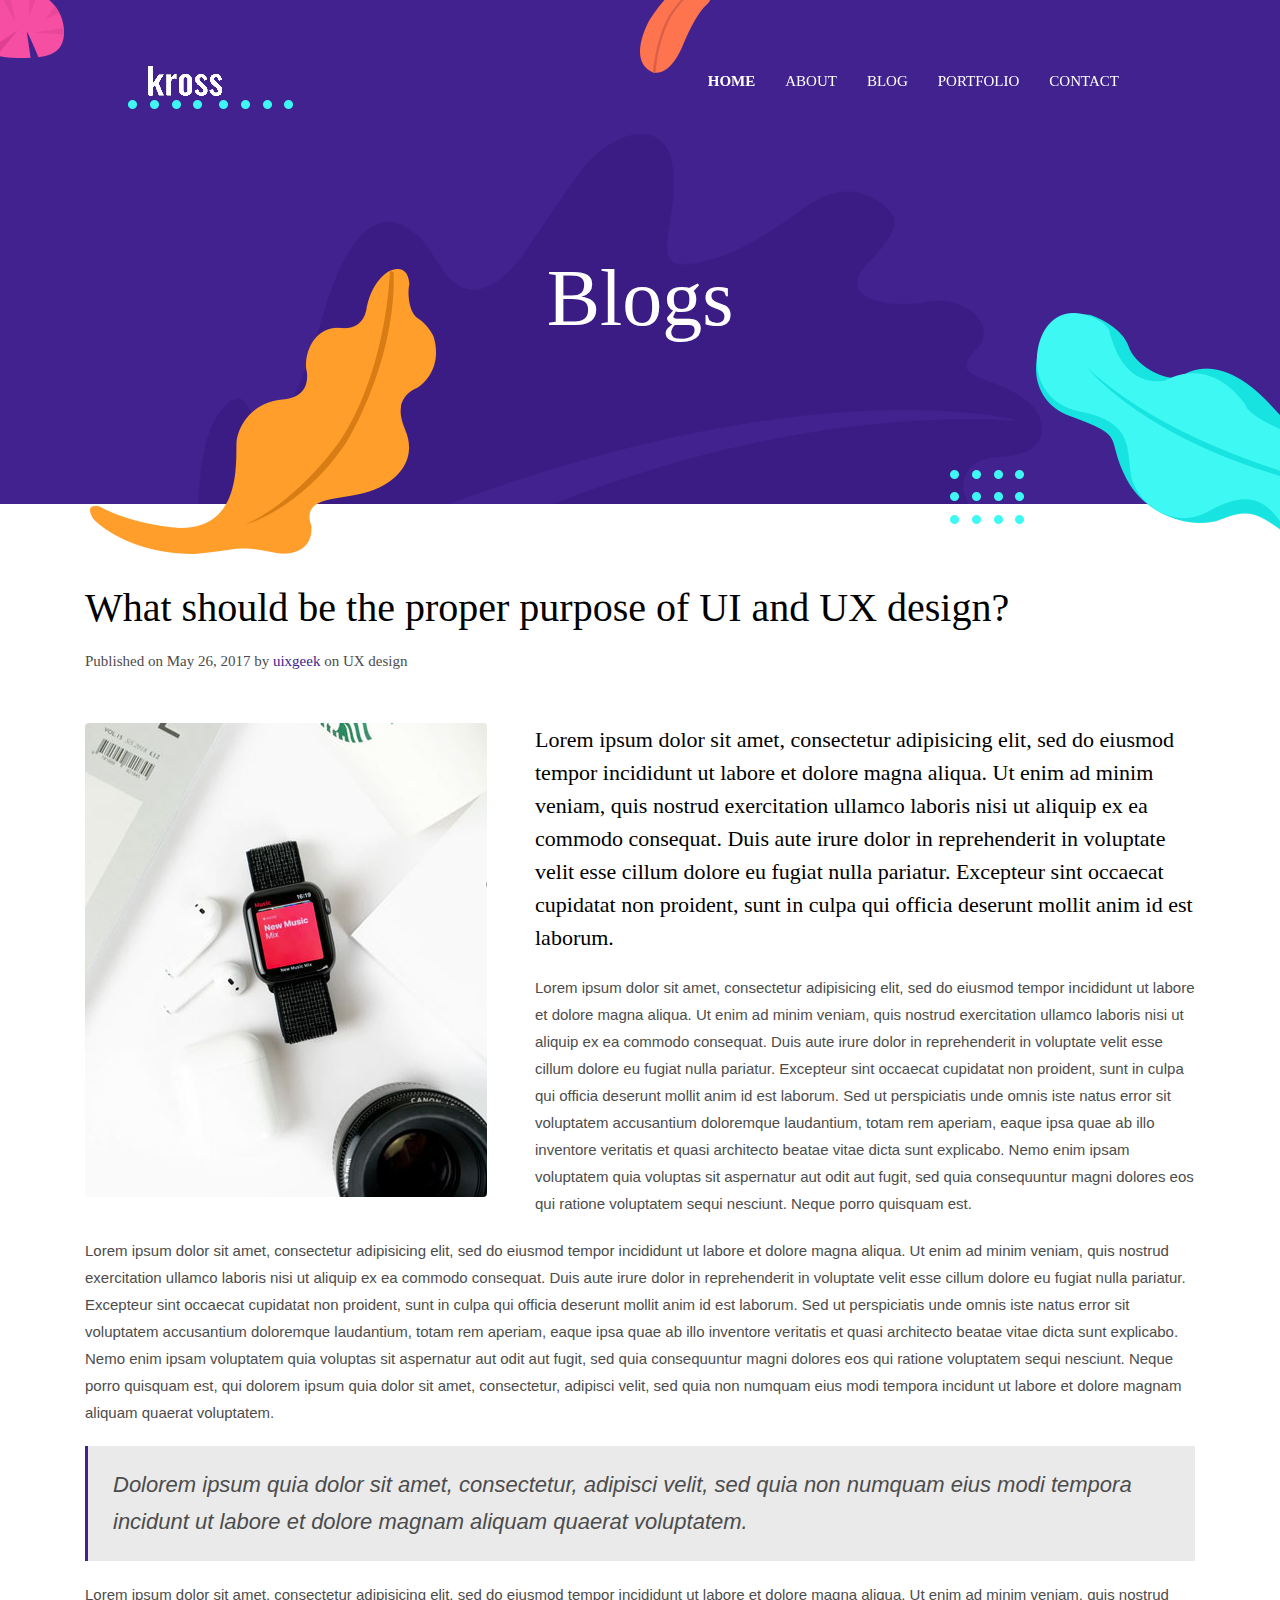
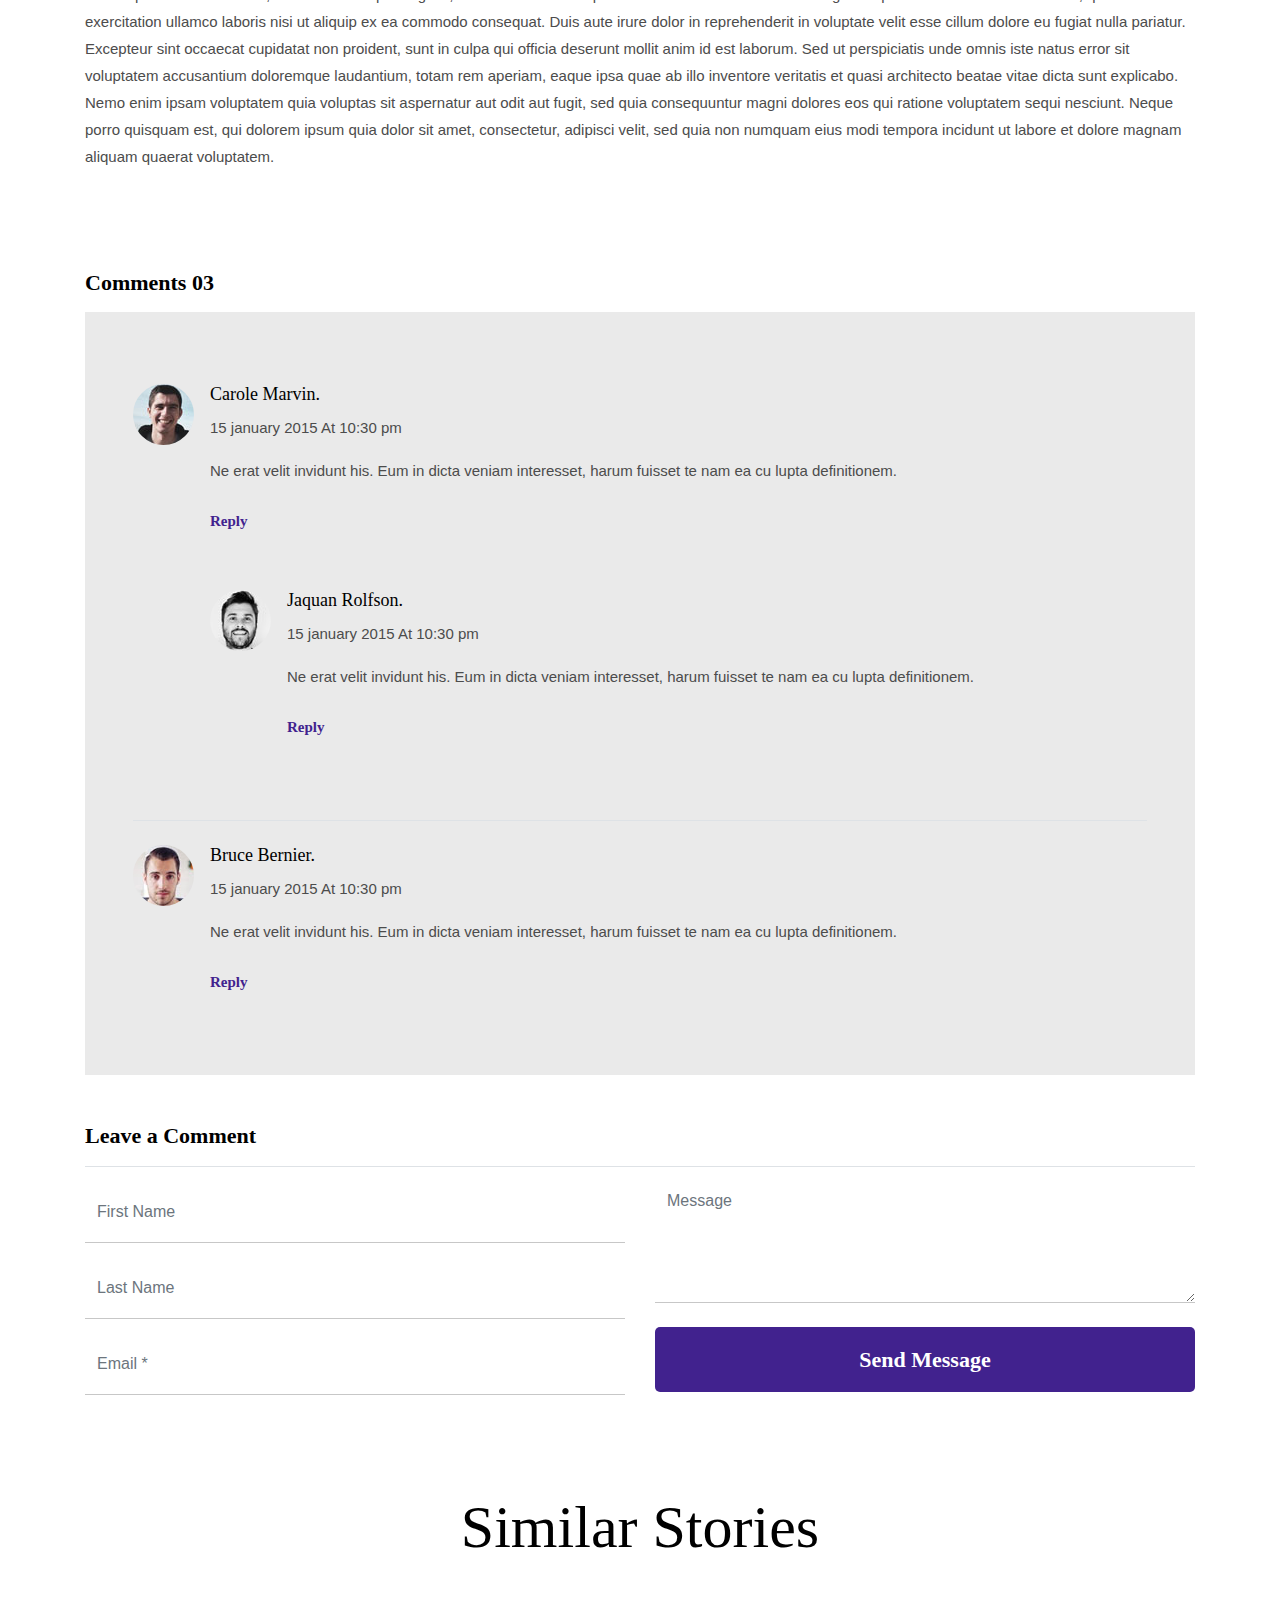
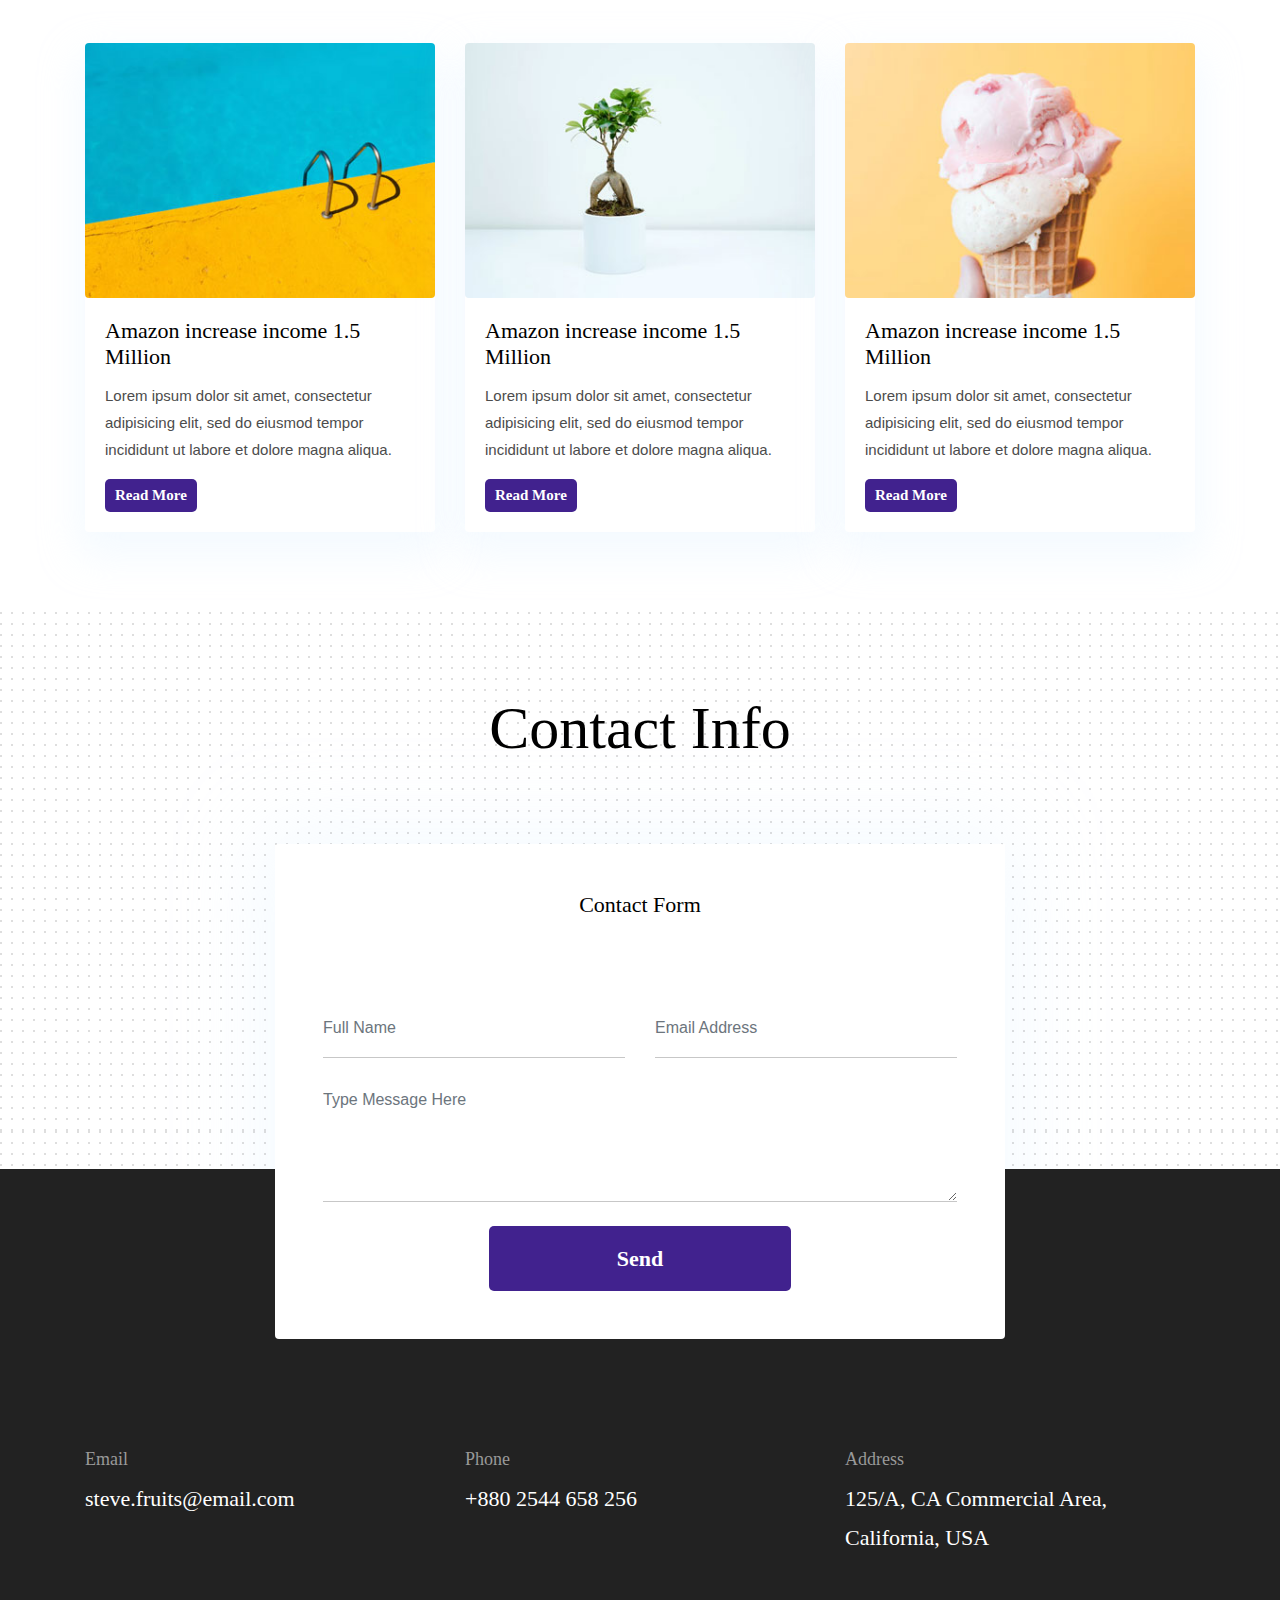
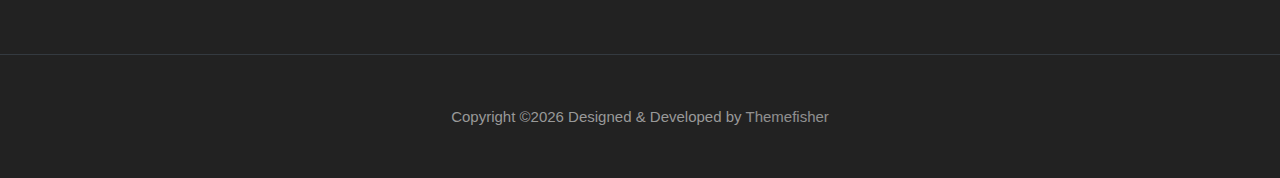
<file: theme/blog-single.html>
<!DOCTYPE html>

<!--
 // WEBSITE: https://themefisher.com
 // TWITTER: https://twitter.com/themefisher
 // FACEBOOK: https://www.facebook.com/themefisher
 // GITHUB: https://github.com/themefisher/
-->

<html lang="en">
<head>

  <!-- Basic Page Needs
  ================================================== -->
  <meta charset="utf-8">
  <title>Kross - Creative Portfolio Template</title>

  <!-- Mobile Specific Metas
  ================================================== -->
  <meta http-equiv="X-UA-Compatible" content="IE=edge">
  <meta name="description" content="Creative Portfolio Template">
  <meta name="viewport" content="width=device-width, initial-scale=1.0, maximum-scale=5.0">
  <meta name="author" content="Themefisher">
  <meta name="generator" content="Themefisher Kross Template v1.0">
  <!-- Favicon -->
  <link rel="shortcut icon" type="image/x-icon" href="images/favicon.png" />
  
  <!-- ** Plugins Needed for the Project ** -->
  <!-- Bootstrap -->
  <link rel="stylesheet" href="plugins/bootstrap/bootstrap.min.css">
  <!-- slick slider -->
  <link rel="stylesheet" href="plugins/slick/slick.css">
  <!-- themefy-icon -->
  <link rel="stylesheet" href="plugins/themify-icons/themify-icons.css">

  <!-- Main Stylesheet -->
  <link href="css/style.css" rel="stylesheet">

</head>
<body>
  

<header class="navigation fixed-top">
  <nav class="navbar navbar-expand-lg navbar-dark">
    <a class="navbar-brand font-tertiary h3" href="index.html"><img src="images/logo.png" alt="Myself"></a>
    <button class="navbar-toggler" type="button" data-toggle="collapse" data-target="#navigation"
      aria-controls="navigation" aria-expanded="false" aria-label="Toggle navigation">
      <span class="navbar-toggler-icon"></span>
    </button>

    <div class="collapse navbar-collapse text-center" id="navigation">
      <ul class="navbar-nav ml-auto">
        <li class="nav-item active">
          <a class="nav-link" href="index.html">Home</a>
        </li>
        <li class="nav-item">
          <a class="nav-link" href="about.html">about</a>
        </li>
        <li class="nav-item">
          <a class="nav-link" href="blog.html">Blog</a>
        </li>
        <li class="nav-item">
          <a class="nav-link" href="portfolio.html">Portfolio</a>
        </li>
        <li class="nav-item">
          <a class="nav-link" href="contact.html">Contact</a>
        </li>
      </ul>
    </div>
  </nav>
</header>

<!-- page title -->
<section class="page-title bg-primary position-relative">
  <div class="container">
    <div class="row">
      <div class="col-12 text-center">
        <h1 class="text-white font-tertiary">Blogs</h1>
      </div>
    </div>
  </div>
  <!-- background shapes -->
  <img src="images/illustrations/page-title.png" alt="illustrations" class="bg-shape-1 w-100">
  <img src="images/illustrations/leaf-pink-round.png" alt="illustrations" class="bg-shape-2">
  <img src="images/illustrations/dots-cyan.png" alt="illustrations" class="bg-shape-3">
  <img src="images/illustrations/leaf-orange.png" alt="illustrations" class="bg-shape-4">
  <img src="images/illustrations/leaf-yellow.png" alt="illustrations" class="bg-shape-5">
  <img src="images/illustrations/dots-group-cyan.png" alt="illustrations" class="bg-shape-6">
  <img src="images/illustrations/leaf-cyan-lg.png" alt="illustrations" class="bg-shape-7">
</section>
<!-- /page title -->

<section class="section">
  <div class="container">
    <div class="row">
      <div class="col-lg-12">
        <h3 class="font-tertiary mb-3">What should be the proper purpose of UI and UX design?</h3>
        <p class="font-secondary mb-5">Published on May 26, 2017 by <span class="text-primary">uixgeek</span
            class="text-primary"> on <span>UX design</span></p>
        <div class="content">
          <img src="images/blog/post-1.jpg" alt="post-thumb" class="img-fluid rounded float-left mr-5 mb-4">
          <strong>Lorem ipsum dolor sit amet, consectetur adipisicing elit, sed do eiusmod tempor incididunt ut labore
            et dolore magna aliqua. Ut enim ad minim veniam, quis nostrud exercitation ullamco laboris nisi ut aliquip
            ex ea commodo consequat. Duis aute irure dolor in reprehenderit in voluptate velit esse cillum dolore eu
            fugiat nulla pariatur. Excepteur sint occaecat cupidatat non proident, sunt in culpa qui officia deserunt
            mollit anim id est laborum.</strong>
          <p>Lorem ipsum dolor sit amet, consectetur adipisicing elit, sed do eiusmod tempor incididunt ut labore et
            dolore magna aliqua. Ut enim ad minim veniam, quis nostrud exercitation ullamco laboris nisi ut aliquip ex
            ea commodo consequat. Duis aute irure dolor in reprehenderit in voluptate velit esse cillum dolore eu fugiat
            nulla pariatur. Excepteur sint occaecat cupidatat non proident, sunt in culpa qui officia deserunt mollit
            anim id est laborum. Sed ut perspiciatis unde omnis iste natus error sit voluptatem accusantium doloremque
            laudantium, totam rem aperiam, eaque ipsa quae ab illo inventore veritatis et quasi architecto beatae vitae
            dicta sunt explicabo. Nemo enim ipsam voluptatem quia voluptas sit aspernatur aut odit aut fugit, sed quia
            consequuntur magni dolores eos qui ratione voluptatem sequi nesciunt. Neque porro quisquam est.</p>
          <p>Lorem ipsum dolor sit amet, consectetur adipisicing elit, sed do eiusmod tempor incididunt ut labore et
            dolore magna aliqua. Ut enim ad minim veniam, quis nostrud exercitation ullamco laboris nisi ut aliquip ex
            ea commodo consequat. Duis aute irure dolor in reprehenderit in voluptate velit esse cillum dolore eu fugiat
            nulla pariatur. Excepteur sint occaecat cupidatat non proident, sunt in culpa qui officia deserunt mollit
            anim id est laborum. Sed ut perspiciatis unde omnis iste natus error sit voluptatem accusantium doloremque
            laudantium, totam rem aperiam, eaque ipsa quae ab illo inventore veritatis et quasi architecto beatae vitae
            dicta sunt explicabo. Nemo enim ipsam voluptatem quia voluptas sit aspernatur aut odit aut fugit, sed quia
            consequuntur magni dolores eos qui ratione voluptatem sequi nesciunt. Neque porro quisquam est, qui dolorem
            ipsum quia dolor sit amet, consectetur, adipisci velit, sed quia non numquam eius modi tempora incidunt ut
            labore et dolore magnam aliquam quaerat voluptatem.</p>
          <blockquote>Dolorem ipsum quia dolor sit amet, consectetur, adipisci velit, sed quia non numquam eius modi
            tempora incidunt ut labore et dolore magnam aliquam quaerat voluptatem.</blockquote>
          <p>Lorem ipsum dolor sit amet, consectetur adipisicing elit, sed do eiusmod tempor incididunt ut labore et
            dolore magna aliqua. Ut enim ad minim veniam, quis nostrud exercitation ullamco laboris nisi ut aliquip ex
            ea commodo consequat. Duis aute irure dolor in reprehenderit in voluptate velit esse cillum dolore eu fugiat
            nulla pariatur. Excepteur sint occaecat cupidatat non proident, sunt in culpa qui officia deserunt mollit
            anim id est laborum. Sed ut perspiciatis unde omnis iste natus error sit voluptatem accusantium doloremque
            laudantium, totam rem aperiam, eaque ipsa quae ab illo inventore veritatis et quasi architecto beatae vitae
            dicta sunt explicabo. Nemo enim ipsam voluptatem quia voluptas sit aspernatur aut odit aut fugit, sed quia
            consequuntur magni dolores eos qui ratione voluptatem sequi nesciunt. Neque porro quisquam est, qui dolorem
            ipsum quia dolor sit amet, consectetur, adipisci velit, sed quia non numquam eius modi tempora incidunt ut
            labore et dolore magnam aliquam quaerat voluptatem.</p>
        </div>
      </div>
    </div>
  </div>
</section>

<section>
  <div class="container">
    <div class="row">
      <div class="col-lg-12">
        <h4 class="font-weight-bold mb-3">Comments 03</h4>
        <div class="bg-gray p-5 mb-4">
          <div class="media border-bottom py-4">
            <img src="images/user-1.jpg" class="img-fluid align-self-start rounded-circle mr-3" alt="">
            <div class="media-body">
              <h5 class="mt-0">Carole Marvin.</h5>
              <p>15 january 2015 At 10:30 pm</p>
              <p>Ne erat velit invidunt his. Eum in dicta veniam interesset, harum fuisset te nam ea cu lupta
                definitionem.</p>
              <a href="#!" class="btn btn-transparent btn-sm pl-0">Reply</a>
              <div class="media my-5">
                <img src="images/user-2.jpg" class="img-fluid align-self-start rounded-circle mr-3" alt="">
                <div class="media-body">
                  <h5 class="mt-0">Jaquan Rolfson.</h5>
                  <p>15 january 2015 At 10:30 pm</p>
                  <p>Ne erat velit invidunt his. Eum in dicta veniam interesset, harum fuisset te nam ea cu lupta
                    definitionem.</p>
                  <a href="#!" class="btn btn-transparent btn-sm pl-0">Reply</a>
                </div>
              </div>
            </div>
          </div>
          <div class="media py-4">
            <img src="images/user-3.jpg" class="img-fluid align-self-start rounded-circle mr-3" alt="">
            <div class="media-body">
              <h5 class="mt-0">Bruce Bernier.</h5>
              <p>15 january 2015 At 10:30 pm</p>
              <p>Ne erat velit invidunt his. Eum in dicta veniam interesset, harum fuisset te nam ea cu lupta
                definitionem.</p>
              <a href="#!" class="btn btn-transparent btn-sm pl-0">Reply</a>
            </div>
          </div>
        </div>
        <div class="mt-5">
          <h4 class="font-weight-bold mb-3 border-bottom pb-3">Leave a Comment</h4>
          <form action="#" class="row">
            <div class="col-md-6">
              <input type="text" class="form-control mb-3" placeholder="First Name" name="fname" id="fname" required>
              <input type="text" class="form-control mb-3" placeholder="Last Name" name="lname" id="lname" required>
              <input type="text" class="form-control mb-3" placeholder="Email *" name="mail" id="mail" required>
            </div>
            <div class="col-md-6">
              <textarea name="comment" id="comment" placeholder="Message" class="form-control mb-4"></textarea required>
              <button type="submit" class="btn btn-primary w-100">Send Message</button>
            </div>
          </form>
        </div>
      </div>
    </div>
  </div>
</section>

<!-- blog -->
<section class="section">
  <div class="container">
    <div class="row">
      <div class="col-12 text-center">
        <h2 class="section-title">Similar Stories</h2>
      </div>
      <div class="col-lg-4 col-sm-6 mb-4 mb-lg-0">
        <article class="card shadow">
          <img class="rounded card-img-top" src="images/blog/post-3.jpg" alt="post-thumb">
          <div class="card-body">
            <h4 class="card-title"><a class="text-dark" href="blog-single.html">Amazon increase income 1.5 Million</a>
            </h4>
            <p class="cars-text">Lorem ipsum dolor sit amet, consectetur adipisicing elit, sed do eiusmod tempor
              incididunt ut labore et
              dolore magna aliqua.</p>
            <a href="blog-single.html" class="btn btn-xs btn-primary">Read More</a>
          </div>
        </article>
      </div>
      <div class="col-lg-4 col-sm-6 mb-4 mb-lg-0">
        <article class="card shadow">
          <img class="rounded card-img-top" src="images/blog/post-4.jpg" alt="post-thumb">
          <div class="card-body">
            <h4 class="card-title"><a class="text-dark" href="blog-single.html">Amazon increase income 1.5 Million</a>
            </h4>
            <p class="cars-text">Lorem ipsum dolor sit amet, consectetur adipisicing elit, sed do eiusmod tempor
              incididunt ut labore et
              dolore magna aliqua.</p>
            <a href="blog-single.html" class="btn btn-xs btn-primary">Read More</a>
          </div>
        </article>
      </div>
      <div class="col-lg-4 col-sm-6 mb-4 mb-lg-0">
        <article class="card shadow">
          <img class="rounded card-img-top" src="images/blog/post-2.jpg" alt="post-thumb">
          <div class="card-body">
            <h4 class="card-title"><a class="text-dark" href="blog-single.html">Amazon increase income 1.5 Million</a>
            </h4>
            <p class="cars-text">Lorem ipsum dolor sit amet, consectetur adipisicing elit, sed do eiusmod tempor
              incididunt ut labore et
              dolore magna aliqua.</p>
            <a href="blog-single.html" class="btn btn-xs btn-primary">Read More</a>
          </div>
        </article>
      </div>
    </div>
  </div>
</section>
<!-- /blog -->

<!-- contact -->
<section class="section section-on-footer" data-background="images/backgrounds/bg-dots.png">
  <div class="container">
    <div class="row">
      <div class="col-12 text-center">
        <h2 class="section-title">Contact Info</h2>
      </div>
      <div class="col-lg-8 mx-auto">
        <div class="bg-white rounded text-center p-5 shadow-down">
          <h4 class="mb-80">Contact Form</h4>
          <form action="#" class="row">
            <div class="col-md-6">
              <input type="text" id="name" name="name" placeholder="Full Name" class="form-control px-0 mb-4" required>
            </div>
            <div class="col-md-6">
              <input type="email" id="email" name="email" placeholder="Email Address" class="form-control px-0 mb-4" required>
            </div>
            <div class="col-12">
              <textarea name="message" id="message" class="form-control px-0 mb-4"
                placeholder="Type Message Here" required></textarea>
            </div>
            <div class="col-lg-6 col-10 mx-auto">
              <button class="btn btn-primary w-100">send</button>
            </div>
          </form>
        </div>
      </div>
    </div>
  </div>
</section>
<!-- /contact -->

<!-- footer -->
<footer class="bg-dark footer-section">
  <div class="section">
    <div class="container">
      <div class="row">
        <div class="col-md-4">
          <h5 class="text-light">Email</h5>
          <p class="text-white paragraph-lg font-secondary">steve.fruits@email.com</p>
        </div>
        <div class="col-md-4">
          <h5 class="text-light">Phone</h5>
          <p class="text-white paragraph-lg font-secondary">+880 2544 658 256</p>
        </div>
        <div class="col-md-4">
          <h5 class="text-light">Address</h5>
          <p class="text-white paragraph-lg font-secondary">125/A, CA Commercial Area, California, USA</p>
        </div>
      </div>
    </div>
  </div>
  <div class="border-top text-center border-dark py-5">
    <p class="mb-0 text-light">Copyright &copy;<script>
        var CurrentYear = new Date().getFullYear()
        document.write(CurrentYear)
      </script> Designed &amp; Developed by <a class="text-white-50" href="Themefisher">Themefisher</a></p>
  </div>
</footer>
<!-- /footer -->

<!-- jQuery -->
<script src="plugins/jQuery/jquery.min.js"></script>
<!-- Bootstrap JS -->
<script src="plugins/bootstrap/bootstrap.min.js"></script>
<!-- slick slider -->
<script src="plugins/slick/slick.min.js"></script>
<!-- filter -->
<script src="plugins/shuffle/shuffle.min.js"></script>

<!-- Main Script -->
<script src="js/script.js"></script>

</body>
</html>
</file>
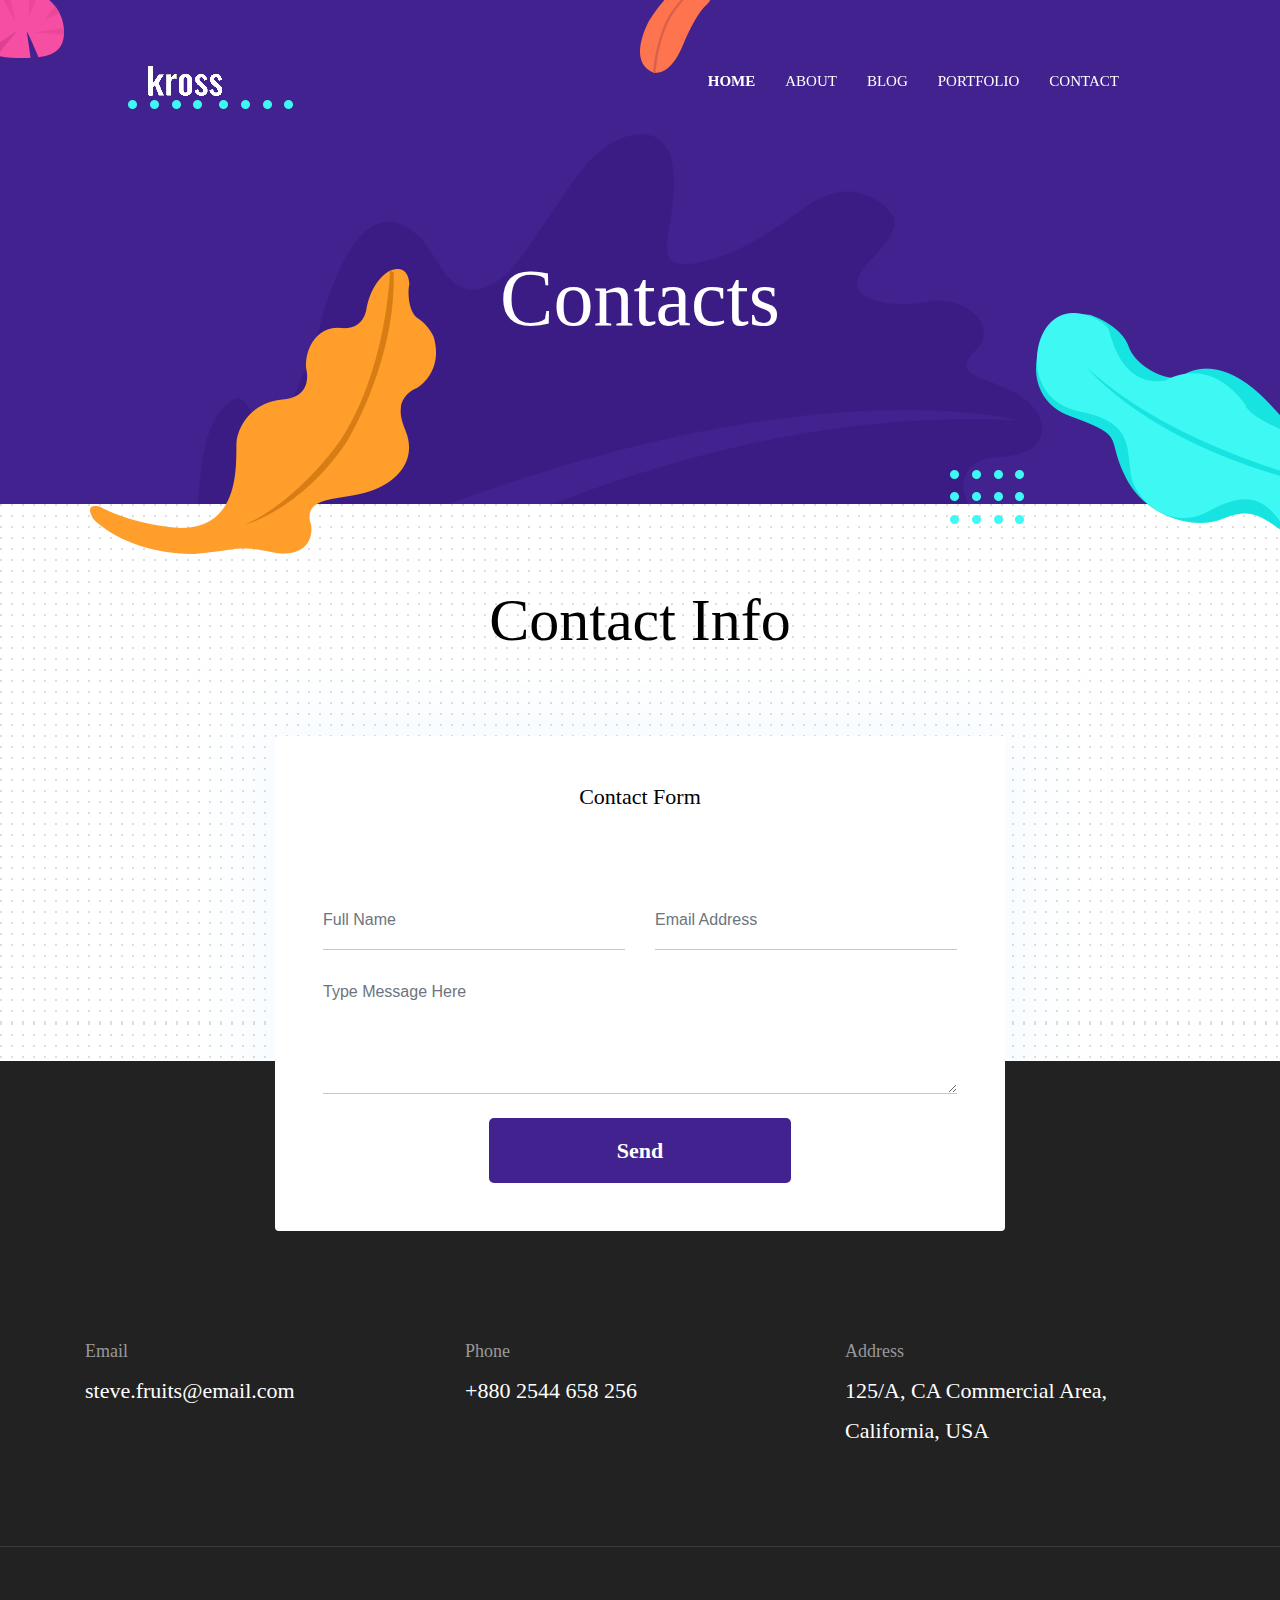
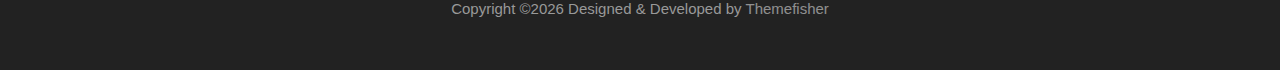
<file: theme/contact.html>
<!DOCTYPE html>

<!--
 // WEBSITE: https://themefisher.com
 // TWITTER: https://twitter.com/themefisher
 // FACEBOOK: https://www.facebook.com/themefisher
 // GITHUB: https://github.com/themefisher/
-->

<html lang="en">
<head>

  <!-- Basic Page Needs
  ================================================== -->
  <meta charset="utf-8">
  <title>Kross - Creative Portfolio Template</title>

  <!-- Mobile Specific Metas
  ================================================== -->
  <meta http-equiv="X-UA-Compatible" content="IE=edge">
  <meta name="description" content="Creative Portfolio Template">
  <meta name="viewport" content="width=device-width, initial-scale=1.0, maximum-scale=5.0">
  <meta name="author" content="Themefisher">
  <meta name="generator" content="Themefisher Kross Template v1.0">
  <!-- Favicon -->
  <link rel="shortcut icon" type="image/x-icon" href="images/favicon.png" />
  
  <!-- ** Plugins Needed for the Project ** -->
  <!-- Bootstrap -->
  <link rel="stylesheet" href="plugins/bootstrap/bootstrap.min.css">
  <!-- slick slider -->
  <link rel="stylesheet" href="plugins/slick/slick.css">
  <!-- themefy-icon -->
  <link rel="stylesheet" href="plugins/themify-icons/themify-icons.css">

  <!-- Main Stylesheet -->
  <link href="css/style.css" rel="stylesheet">

</head>
<body>
  

<header class="navigation fixed-top">
  <nav class="navbar navbar-expand-lg navbar-dark">
    <a class="navbar-brand font-tertiary h3" href="index.html"><img src="images/logo.png" alt="Myself"></a>
    <button class="navbar-toggler" type="button" data-toggle="collapse" data-target="#navigation"
      aria-controls="navigation" aria-expanded="false" aria-label="Toggle navigation">
      <span class="navbar-toggler-icon"></span>
    </button>

    <div class="collapse navbar-collapse text-center" id="navigation">
      <ul class="navbar-nav ml-auto">
        <li class="nav-item active">
          <a class="nav-link" href="index.html">Home</a>
        </li>
        <li class="nav-item">
          <a class="nav-link" href="about.html">about</a>
        </li>
        <li class="nav-item">
          <a class="nav-link" href="blog.html">Blog</a>
        </li>
        <li class="nav-item">
          <a class="nav-link" href="portfolio.html">Portfolio</a>
        </li>
        <li class="nav-item">
          <a class="nav-link" href="contact.html">Contact</a>
        </li>
      </ul>
    </div>
  </nav>
</header>

<!-- page title -->
<section class="page-title bg-primary position-relative">
  <div class="container">
    <div class="row">
      <div class="col-12 text-center">
        <h1 class="text-white font-tertiary">Contacts</h1>
      </div>
    </div>
  </div>
  <!-- background shapes -->
  <img src="images/illustrations/page-title.png" alt="illustrations" class="bg-shape-1 w-100">
  <img src="images/illustrations/leaf-pink-round.png" alt="illustrations" class="bg-shape-2">
  <img src="images/illustrations/dots-cyan.png" alt="illustrations" class="bg-shape-3">
  <img src="images/illustrations/leaf-orange.png" alt="illustrations" class="bg-shape-4">
  <img src="images/illustrations/leaf-yellow.png" alt="illustrations" class="bg-shape-5">
  <img src="images/illustrations/dots-group-cyan.png" alt="illustrations" class="bg-shape-6">
  <img src="images/illustrations/leaf-cyan-lg.png" alt="illustrations" class="bg-shape-7">
</section>
<!-- /page title -->

<!-- contact -->
<section class="section section-on-footer" data-background="images/backgrounds/bg-dots.png">
  <div class="container">
    <div class="row">
      <div class="col-12 text-center">
        <h2 class="section-title">Contact Info</h2>
      </div>
      <div class="col-lg-8 mx-auto">
        <div class="bg-white rounded text-center p-5 shadow-down">
          <h4 class="mb-80">Contact Form</h4>
          <form action="#" class="row">
            <div class="col-md-6">
              <input type="text" id="name" name="name" placeholder="Full Name" class="form-control px-0 mb-4" required>
            </div>
            <div class="col-md-6">
              <input type="email" id="email" name="email" placeholder="Email Address" class="form-control px-0 mb-4" required>
            </div>
            <div class="col-12">
              <textarea name="message" id="message" class="form-control px-0 mb-4"
                placeholder="Type Message Here" required></textarea>
            </div>
            <div class="col-lg-6 col-10 mx-auto">
              <button class="btn btn-primary w-100">send</button>
            </div>
          </form>
        </div>
      </div>
    </div>
  </div>
</section>
<!-- /contact -->

<!-- footer -->
<footer class="bg-dark footer-section">
  <div class="section">
    <div class="container">
      <div class="row">
        <div class="col-md-4">
          <h5 class="text-light">Email</h5>
          <p class="text-white paragraph-lg font-secondary">steve.fruits@email.com</p>
        </div>
        <div class="col-md-4">
          <h5 class="text-light">Phone</h5>
          <p class="text-white paragraph-lg font-secondary">+880 2544 658 256</p>
        </div>
        <div class="col-md-4">
          <h5 class="text-light">Address</h5>
          <p class="text-white paragraph-lg font-secondary">125/A, CA Commercial Area, California, USA</p>
        </div>
      </div>
    </div>
  </div>
  <div class="border-top text-center border-dark py-5">
    <p class="mb-0 text-light">Copyright &copy;<script>
        var CurrentYear = new Date().getFullYear()
        document.write(CurrentYear)
      </script> Designed &amp; Developed by <a class="text-white-50" href="Themefisher">Themefisher</a></p>
  </div>
</footer>
<!-- /footer -->

<!-- jQuery -->
<script src="plugins/jQuery/jquery.min.js"></script>
<!-- Bootstrap JS -->
<script src="plugins/bootstrap/bootstrap.min.js"></script>
<!-- slick slider -->
<script src="plugins/slick/slick.min.js"></script>
<!-- filter -->
<script src="plugins/shuffle/shuffle.min.js"></script>

<!-- Main Script -->
<script src="js/script.js"></script>

</body>
</html>
</file>
<file: theme/plugins/themify-icons/themify-icons.css>
@font-face{font-family:themify;src:url(fonts/themify.eot?-fvbane);src:url(fonts/themify.eot?#iefix-fvbane) format('embedded-opentype'),url(fonts/themify.woff?-fvbane) format('woff'),url(fonts/themify.ttf?-fvbane) format('truetype'),url(fonts/themify.svg?-fvbane#themify) format('svg');font-weight:400;font-style:normal}[class*=" ti-"],[class^=ti-]{font-family:themify;speak:none;font-style:normal;font-weight:400;font-variant:normal;text-transform:none;line-height:1;-webkit-font-smoothing:antialiased;-moz-osx-font-smoothing:grayscale}.ti-wand:before{content:"\e600"}.ti-volume:before{content:"\e601"}.ti-user:before{content:"\e602"}.ti-unlock:before{content:"\e603"}.ti-unlink:before{content:"\e604"}.ti-trash:before{content:"\e605"}.ti-thought:before{content:"\e606"}.ti-target:before{content:"\e607"}.ti-tag:before{content:"\e608"}.ti-tablet:before{content:"\e609"}.ti-star:before{content:"\e60a"}.ti-spray:before{content:"\e60b"}.ti-signal:before{content:"\e60c"}.ti-shopping-cart:before{content:"\e60d"}.ti-shopping-cart-full:before{content:"\e60e"}.ti-settings:before{content:"\e60f"}.ti-search:before{content:"\e610"}.ti-zoom-in:before{content:"\e611"}.ti-zoom-out:before{content:"\e612"}.ti-cut:before{content:"\e613"}.ti-ruler:before{content:"\e614"}.ti-ruler-pencil:before{content:"\e615"}.ti-ruler-alt:before{content:"\e616"}.ti-bookmark:before{content:"\e617"}.ti-bookmark-alt:before{content:"\e618"}.ti-reload:before{content:"\e619"}.ti-plus:before{content:"\e61a"}.ti-pin:before{content:"\e61b"}.ti-pencil:before{content:"\e61c"}.ti-pencil-alt:before{content:"\e61d"}.ti-paint-roller:before{content:"\e61e"}.ti-paint-bucket:before{content:"\e61f"}.ti-na:before{content:"\e620"}.ti-mobile:before{content:"\e621"}.ti-minus:before{content:"\e622"}.ti-medall:before{content:"\e623"}.ti-medall-alt:before{content:"\e624"}.ti-marker:before{content:"\e625"}.ti-marker-alt:before{content:"\e626"}.ti-arrow-up:before{content:"\e627"}.ti-arrow-right:before{content:"\e628"}.ti-arrow-left:before{content:"\e629"}.ti-arrow-down:before{content:"\e62a"}.ti-lock:before{content:"\e62b"}.ti-location-arrow:before{content:"\e62c"}.ti-link:before{content:"\e62d"}.ti-layout:before{content:"\e62e"}.ti-layers:before{content:"\e62f"}.ti-layers-alt:before{content:"\e630"}.ti-key:before{content:"\e631"}.ti-import:before{content:"\e632"}.ti-image:before{content:"\e633"}.ti-heart:before{content:"\e634"}.ti-heart-broken:before{content:"\e635"}.ti-hand-stop:before{content:"\e636"}.ti-hand-open:before{content:"\e637"}.ti-hand-drag:before{content:"\e638"}.ti-folder:before{content:"\e639"}.ti-flag:before{content:"\e63a"}.ti-flag-alt:before{content:"\e63b"}.ti-flag-alt-2:before{content:"\e63c"}.ti-eye:before{content:"\e63d"}.ti-export:before{content:"\e63e"}.ti-exchange-vertical:before{content:"\e63f"}.ti-desktop:before{content:"\e640"}.ti-cup:before{content:"\e641"}.ti-crown:before{content:"\e642"}.ti-comments:before{content:"\e643"}.ti-comment:before{content:"\e644"}.ti-comment-alt:before{content:"\e645"}.ti-close:before{content:"\e646"}.ti-clip:before{content:"\e647"}.ti-angle-up:before{content:"\e648"}.ti-angle-right:before{content:"\e649"}.ti-angle-left:before{content:"\e64a"}.ti-angle-down:before{content:"\e64b"}.ti-check:before{content:"\e64c"}.ti-check-box:before{content:"\e64d"}.ti-camera:before{content:"\e64e"}.ti-announcement:before{content:"\e64f"}.ti-brush:before{content:"\e650"}.ti-briefcase:before{content:"\e651"}.ti-bolt:before{content:"\e652"}.ti-bolt-alt:before{content:"\e653"}.ti-blackboard:before{content:"\e654"}.ti-bag:before{content:"\e655"}.ti-move:before{content:"\e656"}.ti-arrows-vertical:before{content:"\e657"}.ti-arrows-horizontal:before{content:"\e658"}.ti-fullscreen:before{content:"\e659"}.ti-arrow-top-right:before{content:"\e65a"}.ti-arrow-top-left:before{content:"\e65b"}.ti-arrow-circle-up:before{content:"\e65c"}.ti-arrow-circle-right:before{content:"\e65d"}.ti-arrow-circle-left:before{content:"\e65e"}.ti-arrow-circle-down:before{content:"\e65f"}.ti-angle-double-up:before{content:"\e660"}.ti-angle-double-right:before{content:"\e661"}.ti-angle-double-left:before{content:"\e662"}.ti-angle-double-down:before{content:"\e663"}.ti-zip:before{content:"\e664"}.ti-world:before{content:"\e665"}.ti-wheelchair:before{content:"\e666"}.ti-view-list:before{content:"\e667"}.ti-view-list-alt:before{content:"\e668"}.ti-view-grid:before{content:"\e669"}.ti-uppercase:before{content:"\e66a"}.ti-upload:before{content:"\e66b"}.ti-underline:before{content:"\e66c"}.ti-truck:before{content:"\e66d"}.ti-timer:before{content:"\e66e"}.ti-ticket:before{content:"\e66f"}.ti-thumb-up:before{content:"\e670"}.ti-thumb-down:before{content:"\e671"}.ti-text:before{content:"\e672"}.ti-stats-up:before{content:"\e673"}.ti-stats-down:before{content:"\e674"}.ti-split-v:before{content:"\e675"}.ti-split-h:before{content:"\e676"}.ti-smallcap:before{content:"\e677"}.ti-shine:before{content:"\e678"}.ti-shift-right:before{content:"\e679"}.ti-shift-left:before{content:"\e67a"}.ti-shield:before{content:"\e67b"}.ti-notepad:before{content:"\e67c"}.ti-server:before{content:"\e67d"}.ti-quote-right:before{content:"\e67e"}.ti-quote-left:before{content:"\e67f"}.ti-pulse:before{content:"\e680"}.ti-printer:before{content:"\e681"}.ti-power-off:before{content:"\e682"}.ti-plug:before{content:"\e683"}.ti-pie-chart:before{content:"\e684"}.ti-paragraph:before{content:"\e685"}.ti-panel:before{content:"\e686"}.ti-package:before{content:"\e687"}.ti-music:before{content:"\e688"}.ti-music-alt:before{content:"\e689"}.ti-mouse:before{content:"\e68a"}.ti-mouse-alt:before{content:"\e68b"}.ti-money:before{content:"\e68c"}.ti-microphone:before{content:"\e68d"}.ti-menu:before{content:"\e68e"}.ti-menu-alt:before{content:"\e68f"}.ti-map:before{content:"\e690"}.ti-map-alt:before{content:"\e691"}.ti-loop:before{content:"\e692"}.ti-location-pin:before{content:"\e693"}.ti-list:before{content:"\e694"}.ti-light-bulb:before{content:"\e695"}.ti-Italic:before{content:"\e696"}.ti-info:before{content:"\e697"}.ti-infinite:before{content:"\e698"}.ti-id-badge:before{content:"\e699"}.ti-hummer:before{content:"\e69a"}.ti-home:before{content:"\e69b"}.ti-help:before{content:"\e69c"}.ti-headphone:before{content:"\e69d"}.ti-harddrives:before{content:"\e69e"}.ti-harddrive:before{content:"\e69f"}.ti-gift:before{content:"\e6a0"}.ti-game:before{content:"\e6a1"}.ti-filter:before{content:"\e6a2"}.ti-files:before{content:"\e6a3"}.ti-file:before{content:"\e6a4"}.ti-eraser:before{content:"\e6a5"}.ti-envelope:before{content:"\e6a6"}.ti-download:before{content:"\e6a7"}.ti-direction:before{content:"\e6a8"}.ti-direction-alt:before{content:"\e6a9"}.ti-dashboard:before{content:"\e6aa"}.ti-control-stop:before{content:"\e6ab"}.ti-control-shuffle:before{content:"\e6ac"}.ti-control-play:before{content:"\e6ad"}.ti-control-pause:before{content:"\e6ae"}.ti-control-forward:before{content:"\e6af"}.ti-control-backward:before{content:"\e6b0"}.ti-cloud:before{content:"\e6b1"}.ti-cloud-up:before{content:"\e6b2"}.ti-cloud-down:before{content:"\e6b3"}.ti-clipboard:before{content:"\e6b4"}.ti-car:before{content:"\e6b5"}.ti-calendar:before{content:"\e6b6"}.ti-book:before{content:"\e6b7"}.ti-bell:before{content:"\e6b8"}.ti-basketball:before{content:"\e6b9"}.ti-bar-chart:before{content:"\e6ba"}.ti-bar-chart-alt:before{content:"\e6bb"}.ti-back-right:before{content:"\e6bc"}.ti-back-left:before{content:"\e6bd"}.ti-arrows-corner:before{content:"\e6be"}.ti-archive:before{content:"\e6bf"}.ti-anchor:before{content:"\e6c0"}.ti-align-right:before{content:"\e6c1"}.ti-align-left:before{content:"\e6c2"}.ti-align-justify:before{content:"\e6c3"}.ti-align-center:before{content:"\e6c4"}.ti-alert:before{content:"\e6c5"}.ti-alarm-clock:before{content:"\e6c6"}.ti-agenda:before{content:"\e6c7"}.ti-write:before{content:"\e6c8"}.ti-window:before{content:"\e6c9"}.ti-widgetized:before{content:"\e6ca"}.ti-widget:before{content:"\e6cb"}.ti-widget-alt:before{content:"\e6cc"}.ti-wallet:before{content:"\e6cd"}.ti-video-clapper:before{content:"\e6ce"}.ti-video-camera:before{content:"\e6cf"}.ti-vector:before{content:"\e6d0"}.ti-themify-logo:before{content:"\e6d1"}.ti-themify-favicon:before{content:"\e6d2"}.ti-themify-favicon-alt:before{content:"\e6d3"}.ti-support:before{content:"\e6d4"}.ti-stamp:before{content:"\e6d5"}.ti-split-v-alt:before{content:"\e6d6"}.ti-slice:before{content:"\e6d7"}.ti-shortcode:before{content:"\e6d8"}.ti-shift-right-alt:before{content:"\e6d9"}.ti-shift-left-alt:before{content:"\e6da"}.ti-ruler-alt-2:before{content:"\e6db"}.ti-receipt:before{content:"\e6dc"}.ti-pin2:before{content:"\e6dd"}.ti-pin-alt:before{content:"\e6de"}.ti-pencil-alt2:before{content:"\e6df"}.ti-palette:before{content:"\e6e0"}.ti-more:before{content:"\e6e1"}.ti-more-alt:before{content:"\e6e2"}.ti-microphone-alt:before{content:"\e6e3"}.ti-magnet:before{content:"\e6e4"}.ti-line-double:before{content:"\e6e5"}.ti-line-dotted:before{content:"\e6e6"}.ti-line-dashed:before{content:"\e6e7"}.ti-layout-width-full:before{content:"\e6e8"}.ti-layout-width-default:before{content:"\e6e9"}.ti-layout-width-default-alt:before{content:"\e6ea"}.ti-layout-tab:before{content:"\e6eb"}.ti-layout-tab-window:before{content:"\e6ec"}.ti-layout-tab-v:before{content:"\e6ed"}.ti-layout-tab-min:before{content:"\e6ee"}.ti-layout-slider:before{content:"\e6ef"}.ti-layout-slider-alt:before{content:"\e6f0"}.ti-layout-sidebar-right:before{content:"\e6f1"}.ti-layout-sidebar-none:before{content:"\e6f2"}.ti-layout-sidebar-left:before{content:"\e6f3"}.ti-layout-placeholder:before{content:"\e6f4"}.ti-layout-menu:before{content:"\e6f5"}.ti-layout-menu-v:before{content:"\e6f6"}.ti-layout-menu-separated:before{content:"\e6f7"}.ti-layout-menu-full:before{content:"\e6f8"}.ti-layout-media-right-alt:before{content:"\e6f9"}.ti-layout-media-right:before{content:"\e6fa"}.ti-layout-media-overlay:before{content:"\e6fb"}.ti-layout-media-overlay-alt:before{content:"\e6fc"}.ti-layout-media-overlay-alt-2:before{content:"\e6fd"}.ti-layout-media-left-alt:before{content:"\e6fe"}.ti-layout-media-left:before{content:"\e6ff"}.ti-layout-media-center-alt:before{content:"\e700"}.ti-layout-media-center:before{content:"\e701"}.ti-layout-list-thumb:before{content:"\e702"}.ti-layout-list-thumb-alt:before{content:"\e703"}.ti-layout-list-post:before{content:"\e704"}.ti-layout-list-large-image:before{content:"\e705"}.ti-layout-line-solid:before{content:"\e706"}.ti-layout-grid4:before{content:"\e707"}.ti-layout-grid3:before{content:"\e708"}.ti-layout-grid2:before{content:"\e709"}.ti-layout-grid2-thumb:before{content:"\e70a"}.ti-layout-cta-right:before{content:"\e70b"}.ti-layout-cta-left:before{content:"\e70c"}.ti-layout-cta-center:before{content:"\e70d"}.ti-layout-cta-btn-right:before{content:"\e70e"}.ti-layout-cta-btn-left:before{content:"\e70f"}.ti-layout-column4:before{content:"\e710"}.ti-layout-column3:before{content:"\e711"}.ti-layout-column2:before{content:"\e712"}.ti-layout-accordion-separated:before{content:"\e713"}.ti-layout-accordion-merged:before{content:"\e714"}.ti-layout-accordion-list:before{content:"\e715"}.ti-ink-pen:before{content:"\e716"}.ti-info-alt:before{content:"\e717"}.ti-help-alt:before{content:"\e718"}.ti-headphone-alt:before{content:"\e719"}.ti-hand-point-up:before{content:"\e71a"}.ti-hand-point-right:before{content:"\e71b"}.ti-hand-point-left:before{content:"\e71c"}.ti-hand-point-down:before{content:"\e71d"}.ti-gallery:before{content:"\e71e"}.ti-face-smile:before{content:"\e71f"}.ti-face-sad:before{content:"\e720"}.ti-credit-card:before{content:"\e721"}.ti-control-skip-forward:before{content:"\e722"}.ti-control-skip-backward:before{content:"\e723"}.ti-control-record:before{content:"\e724"}.ti-control-eject:before{content:"\e725"}.ti-comments-smiley:before{content:"\e726"}.ti-brush-alt:before{content:"\e727"}.ti-youtube:before{content:"\e728"}.ti-vimeo:before{content:"\e729"}.ti-twitter:before{content:"\e72a"}.ti-time:before{content:"\e72b"}.ti-tumblr:before{content:"\e72c"}.ti-skype:before{content:"\e72d"}.ti-share:before{content:"\e72e"}.ti-share-alt:before{content:"\e72f"}.ti-rocket:before{content:"\e730"}.ti-pinterest:before{content:"\e731"}.ti-new-window:before{content:"\e732"}.ti-microsoft:before{content:"\e733"}.ti-list-ol:before{content:"\e734"}.ti-linkedin:before{content:"\e735"}.ti-layout-sidebar-2:before{content:"\e736"}.ti-layout-grid4-alt:before{content:"\e737"}.ti-layout-grid3-alt:before{content:"\e738"}.ti-layout-grid2-alt:before{content:"\e739"}.ti-layout-column4-alt:before{content:"\e73a"}.ti-layout-column3-alt:before{content:"\e73b"}.ti-layout-column2-alt:before{content:"\e73c"}.ti-instagram:before{content:"\e73d"}.ti-google:before{content:"\e73e"}.ti-github:before{content:"\e73f"}.ti-flickr:before{content:"\e740"}.ti-facebook:before{content:"\e741"}.ti-dropbox:before{content:"\e742"}.ti-dribbble:before{content:"\e743"}.ti-apple:before{content:"\e744"}.ti-android:before{content:"\e745"}.ti-save:before{content:"\e746"}.ti-save-alt:before{content:"\e747"}.ti-yahoo:before{content:"\e748"}.ti-wordpress:before{content:"\e749"}.ti-vimeo-alt:before{content:"\e74a"}.ti-twitter-alt:before{content:"\e74b"}.ti-tumblr-alt:before{content:"\e74c"}.ti-trello:before{content:"\e74d"}.ti-stack-overflow:before{content:"\e74e"}.ti-soundcloud:before{content:"\e74f"}.ti-sharethis:before{content:"\e750"}.ti-sharethis-alt:before{content:"\e751"}.ti-reddit:before{content:"\e752"}.ti-pinterest-alt:before{content:"\e753"}.ti-microsoft-alt:before{content:"\e754"}.ti-linux:before{content:"\e755"}.ti-jsfiddle:before{content:"\e756"}.ti-joomla:before{content:"\e757"}.ti-html5:before{content:"\e758"}.ti-flickr-alt:before{content:"\e759"}.ti-email:before{content:"\e75a"}.ti-drupal:before{content:"\e75b"}.ti-dropbox-alt:before{content:"\e75c"}.ti-css3:before{content:"\e75d"}.ti-rss:before{content:"\e75e"}.ti-rss-alt:before{content:"\e75f"}
</file>
<file: theme/css/style.css>
/**
 * WEBSITE: https://themefisher.com
 * TWITTER: https://twitter.com/themefisher
 * FACEBOOK: https://www.facebook.com/themefisher
 * GITHUB: https://github.com/themefisher/
 */

/*  typography */
.ico {
  width: 70px;
}
.icoi {
  width: 50px;
}
.logo{
  width: 75px;
}
.butt{
  font-size: 38px;
}
@import url("https://fonts.googleapis.com/css?family=Playfair+Display:700|Roboto:400");
body {
  line-height: 1.2;
  font-family: "Roboto", sans-serif;
  -webkit-font-smoothing: antialiased;
  font-size: 15px;
  color: #4c4c4c;
}

p, .paragraph {
  font-weight: 400;
  color: #4c4c4c;
  font-size: 15px;
  line-height: 1.8;
  font-family: "Roboto", sans-serif;
}
p-lg, .paragraph-lg {
  font-size: 22px;
}

h1, h2, h3, h4, h5, h6 {
  color: #000;
  font-family: "Playfair Display", serif;
  line-height: 1.2;
}

h1, .h1 {
  font-size: 80px;
}
@media (max-width: 991px) {
  h1, .h1 {
    font-size: 65px;
  }
}

h2, .h2 {
  font-size: 60px;
}
@media (max-width: 991px) {
  h2, .h2 {
    font-size: 50px;
  }
}

h3, .h3 {
  font-size: 40px;
}

h4, .h4 {
  font-size: 22px;
}

h5, .h5 {
  font-size: 18px;
}

h6, .h6 {
  font-size: 14px;
}

/* Button style */
.btn {
  font-size: 22px;
  font-family: "Playfair Display", serif;
  text-transform: capitalize;
  padding: 16px 44px;
  border-radius: 5px;
  font-weight: 600;
  border: 0;
  position: relative;
  z-index: 1;
  transition: 0.2s ease;
}
.btn:focus {
  outline: 0;
  box-shadow: none !important;
}
.btn:active {
  box-shadow: none;
}
.btn-sm {
  font-size: 15px;
  padding: 10px 30px;
}
.btn-xs {
  padding: 5px 10px;
  font-size: 15px;
}

.btn-primary {
  background: #41228e;
  color: #fff;
}
.btn-primary:active {
  background: #542cb7 !important;
}
.btn-primary:hover {
  background: #542cb7;
}
.btn-primary.focus, .btn-primary.active {
  background: #542cb7 !important;
  box-shadow: none !important;
}

.btn-transparent {
  background: transparent;
  color: #41228e;
  font-weight: bold;
}
.btn-transparent:active, .btn-transparent:hover {
  color: #41228e;
}

body {
  background-color: #fff;
  overflow-x: hidden;
}

::-moz-selection {
  background: #542cb7;
  color: #fff;
}

::selection {
  background: #542cb7;
  color: #fff;
}

/* preloader */
.preloader {
  position: fixed;
  top: 0;
  left: 0;
  right: 0;
  bottom: 0;
  background-color: #fff;
  z-index: 999;
  display: flex;
  align-items: center;
  justify-content: center;
}

ol,
ul {
  list-style-type: none;
  margin: 0px;
}

img {
  vertical-align: middle;
  border: 0;
}

a,
a:hover,
a:focus {
  text-decoration: none;
}

a,
button,
select {
  cursor: pointer;
  transition: 0.2s ease;
}
a:focus,
button:focus,
select:focus {
  outline: 0;
}

a.text-dark:hover {
  color: #41228e !important;
}

a:hover {
  color: #41228e;
}

.slick-slide {
  outline: 0;
}

.section {
  padding-top: 80px;
  padding-bottom: 80px;
}
.section-title {
  margin-bottom: 80px;
  font-family: "Playfair Display", serif;
}

.bg-cover {
  background-size: cover;
  background-position: center center;
  background-repeat: no-repeat;
}

/* overlay */
.overlay {
  position: relative;
}
.overlay::before {
  position: absolute;
  content: "";
  height: 100%;
  width: 100%;
  top: 0;
  left: 0;
  background: #000;
  opacity: 0.5;
}

.outline-0 {
  outline: 0 !important;
}

.d-unset {
  display: unset !important;
}

.bg-primary {
  background: #41228e !important;
}

.bg-gray {
  background: #eaeaea !important;
}

.text-primary {
  color: #41228e !important;
}

.text-color {
  color: #4c4c4c;
}

.text-dark {
  color: #000 !important;
}

.text-light {
  color: #999999 !important;
}

.mb-10 {
  margin-bottom: 10px !important;
}

.mb-20 {
  margin-bottom: 20px !important;
}

.mb-30 {
  margin-bottom: 30px !important;
}

.mb-40 {
  margin-bottom: 40px !important;
}

.mb-50 {
  margin-bottom: 50px !important;
}

.mb-60 {
  margin-bottom: 60px !important;
}

.mb-70 {
  margin-bottom: 70px !important;
}

.mb-80 {
  margin-bottom: 80px !important;
}

.mb-90 {
  margin-bottom: 90px !important;
}

.mb-100 {
  margin-bottom: 100px !important;
}

.zindex-1 {
  z-index: 1;
}

.rounded-lg {
  border-radius: 15px;
}

.overflow-hidden {
  overflow: hidden;
}

.font-secondary {
  font-family: "Playfair Display", serif !important;
}

.font-tertiary {
  font-family: "Playfair Display", serif !important;
}

.shadow {
  box-shadow: 0px 18px 39.1px 6.9px rgba(224, 241, 255, 0.34) !important;
}

.bg-dark {
  background-color: #222222 !important;
}

/* icon */
.icon {
  font-size: 45px;
}

.icon-bg {
  height: 100px;
  width: 100px;
  line-height: 100px;
  text-align: center;
}

.icon-light {
  color: #c8d5ef;
}

/* /icon */
/* slick slider */
.slick-dots {
  text-align: center;
  padding-left: 0;
}
.slick-dots li {
  display: inline-block;
  margin: 2px;
}
.slick-dots li.slick-active button {
  background: #fff;
  width: 25px;
}
.slick-dots li button {
  height: 6px;
  width: 12px;
  background: rgba(255, 255, 255, 0.5);
  color: transparent;
  border-radius: 10px;
  overflow: hidden;
  transition: 0.2s ease;
  border: 0;
}

/* /slick slider */
/* form */
.form-control {
  border: 0;
  border-radius: 0;
  border-bottom: 1px solid #c7c7c7;
  height: 60px;
}
.form-control:focus {
  border-color: #41228e;
  outline: 0;
  box-shadow: none !important;
}

textarea.form-control {
  height: 120px;
}

/* /form */
/* card */
.card {
  border: 0;
}
.card-header {
  border: 0;
}
.card-footer {
  border: 0;
}

/* /card */
.navigation {
  padding: 40px 130px;
  transition: 0.3s ease;
}
.navigation.nav-bg {
  background-color: #41228e;
  padding: 15px 100px;
}
@media (max-width: 991px) {
  .navigation.nav-bg {
    padding: 15px 20px;
  }
}
@media (max-width: 991px) {
  .navigation {
    padding: 20px;
    background: #41228e;
  }
}

.navbar .nav-item .nav-link {
  font-family: "Playfair Display", serif;
  text-transform: uppercase;
  padding: 15px;
}
.navbar .nav-item.active {
  font-weight: bold;
}

.navbar-dark .navbar-nav .nav-link {
  color: #fff;
}

.hero-area {
  padding: 300px 0 200px;
  position: relative;
}
@media (max-width: 767px) {
  .hero-area {
    padding: 250px 0 150px;
    overflow: hidden;
  }
}
.hero-area h1 {
  position: relative;
  z-index: 2;
}

.layer {
  position: absolute;
  z-index: 1;
}

#l1 {
  bottom: 0;
  left: 0;
}

#l2 {
  top: 190px;
  left: -250px;
}

#l3 {
  top: 200px;
  left: 40%;
}

#l4 {
  top: 200px;
  right: 40%;
}

#l5 {
  top: 100px;
  right: -150px;
}

#l6 {
  bottom: -20px;
  left: 10%;
}

#l7 {
  bottom: 100px;
  left: 20%;
}

#l8 {
  bottom: 160px;
  right: 45%;
}

#l9 {
  bottom: 100px;
  right: -10px;
}

.layer-bg {
  position: absolute;
  bottom: 0;
  left: 0;
}

/* skills */
.progress-wrapper {
  height: 130px;
  overflow: hidden;
}

.wave {
  position: absolute;
  width: 100%;
  height: 100%;
}
.wave::before, .wave::after {
  content: "";
  position: absolute;
  width: 800px;
  height: 800px;
  bottom: 0;
  left: 50%;
  background-color: rgba(255, 255, 255, 0.4);
  border-radius: 45%;
  transform: translateX(-50%) rotate(0);
  -webkit-animation: rotate 6s linear infinite;
          animation: rotate 6s linear infinite;
  z-index: 10;
}
.wave::after {
  border-radius: 47%;
  background-color: rgba(255, 255, 255, 0.9);
  transform: translateX(-50%) rotate(0);
  -webkit-animation: rotate 10s linear -5s infinite;
          animation: rotate 10s linear -5s infinite;
  z-index: 20;
}

@-webkit-keyframes rotate {
  50% {
    transform: translateX(-50%) rotate(180deg);
  }
  100% {
    transform: translateX(-50%) rotate(360deg);
  }
}

@keyframes rotate {
  50% {
    transform: translateX(-50%) rotate(180deg);
  }
  100% {
    transform: translateX(-50%) rotate(360deg);
  }
}
/* /skills */
/* education */
.edu-bg-image {
  position: absolute;
  left: 0;
  top: -300px;
  z-index: -1;
}

/* /education */
/* service */
.hover-bg-primary {
  transition: 0.3s ease;
}
.hover-bg-primary:hover {
  background: #41228e;
}
.hover-bg-primary:hover * {
  color: #fff;
}

.active-bg-primary {
  transition: 0.3s ease;
  background: #41228e;
}
.active-bg-primary * {
  color: #fff;
}

.hover-shadow {
  transition: 0.2s ease;
}
.hover-shadow:hover {
  box-shadow: 0px 18px 40px 8px rgba(224, 241, 255, 0.54) !important;
}

/* /service */
/* portfolio */
.hover-wrapper {
  overflow: hidden;
}
.hover-wrapper img {
  transition: 0.3s ease;
  transform: scale(1.1);
}
.hover-wrapper:hover img {
  transform: scale(1);
}
.hover-wrapper:hover .hover-overlay {
  opacity: 1;
  visibility: visible;
}

.hover-overlay {
  position: absolute;
  height: 100%;
  width: 100%;
  border-radius: inherit;
  top: 0;
  left: 0;
  background: rgba(0, 0, 0, 0.3);
  opacity: 0;
  visibility: hidden;
  transition: 0.3s ease;
}

.hover-content {
  position: absolute;
  top: 50%;
  transform: translateY(-50%);
  left: 0;
  right: 0;
  text-align: center;
}

/* /portfolio */
/* testimonial */
.testimonial-content strong {
  color: #2bfdff;
  font-weight: normal;
}

.testimonial-bg-shapes .container {
  position: relative;
  z-index: 1;
}
.testimonial-bg-shapes .bg-map {
  position: absolute;
  left: 50%;
  top: 50%;
  transform: translate(-50%, -50%);
}
.testimonial-bg-shapes .bg-shape-1 {
  position: absolute;
  left: 100px;
  top: -50px;
}
.testimonial-bg-shapes .bg-shape-2 {
  position: absolute;
  right: 150px;
  top: 50px;
}
.testimonial-bg-shapes .bg-shape-3 {
  position: absolute;
  right: 50px;
  top: 200px;
}
.testimonial-bg-shapes .bg-shape-4 {
  position: absolute;
  left: 100px;
  bottom: 200px;
}
.testimonial-bg-shapes .bg-shape-5 {
  position: absolute;
  right: 200px;
  bottom: -50px;
}

/* /testimonial */
/* footer */
.footer-section {
  padding-top: 200px;
}

.section-on-footer {
  margin-bottom: -250px;
}

.shadow-down {
  position: relative;
}
.shadow-down::before {
  position: absolute;
  content: "";
  box-shadow: 0px 0px 80.75px 14.25px rgba(224, 241, 255, 0.34);
  height: 100%;
  width: 100%;
  left: 0;
  top: 0;
  z-index: -1;
}

/* /footer */
.card-lg {
  flex-direction: row-reverse;
  align-items: center;
}
@media (max-width: 991px) {
  .card-lg {
    flex-direction: column;
  }
}

blockquote {
  display: inline-block;
  padding: 20px 25px;
  background: #eaeaea;
  border-left: 3px solid #41228e;
  font-style: italic;
  font-size: 22px;
  line-height: 1.7;
}

.content * {
  margin-bottom: 20px;
}
.content strong {
  font-family: "Playfair Display", serif;
  font-size: 22px;
  font-weight: normal;
  color: #000;
  display: inherit;
  line-height: 1.5;
}

.page-title-alt {
  padding: 350px 0 70px;
}

.border-thick {
  border: 10px solid;
}

.drag-lg-top {
  margin-top: -230px;
}
@media (max-width: 991px) {
  .drag-lg-top {
    margin-top: 0;
  }
}

.page-title-alt .container {
  position: relative;
  z-index: 1;
}
.page-title-alt .bg-shape-1 {
  position: absolute;
  left: 0;
  top: 0;
  height: 100%;
}
.page-title-alt .bg-shape-2 {
  position: absolute;
  left: 70px;
  top: 100px;
}
.page-title-alt .bg-shape-3 {
  position: absolute;
  left: 30%;
  top: 50px;
  transform: rotate(180deg);
}
.page-title-alt .bg-shape-4 {
  position: absolute;
  left: 100px;
  bottom: 100px;
}
.page-title-alt .bg-shape-5 {
  position: absolute;
  left: 40%;
  bottom: -25px;
}
.page-title-alt .bg-shape-6 {
  position: absolute;
  bottom: 100px;
  right: -100px;
}

.page-title {
  padding: 250px 0 150px;
}
.page-title .container {
  position: relative;
  z-index: 1;
}
.page-title .bg-shape-1 {
  position: absolute;
  left: 0;
  bottom: 0;
  width: 100%;
}
.page-title .bg-shape-2 {
  position: absolute;
  left: -20px;
  top: -10px;
}
.page-title .bg-shape-3 {
  position: absolute;
  left: 10%;
  top: 100px;
}
.page-title .bg-shape-4 {
  position: absolute;
  left: 50%;
  top: -20px;
}
.page-title .bg-shape-5 {
  position: absolute;
  left: 90px;
  bottom: -50px;
  transform: rotate(180deg);
}
.page-title .bg-shape-6 {
  position: absolute;
  right: 20%;
  bottom: -20px;
}
.page-title .bg-shape-7 {
  position: absolute;
  right: -220px;
  bottom: -100px;
}
@media (max-width: 1200px) {
  .page-title .bg-shape-7 {
    right: 0;
  }
}

.filter-controls li {
  cursor: pointer;
}
.filter-controls li.active {
  font-weight: bold;
}
/*# sourceMappingURL=style.css.map */
</file>
